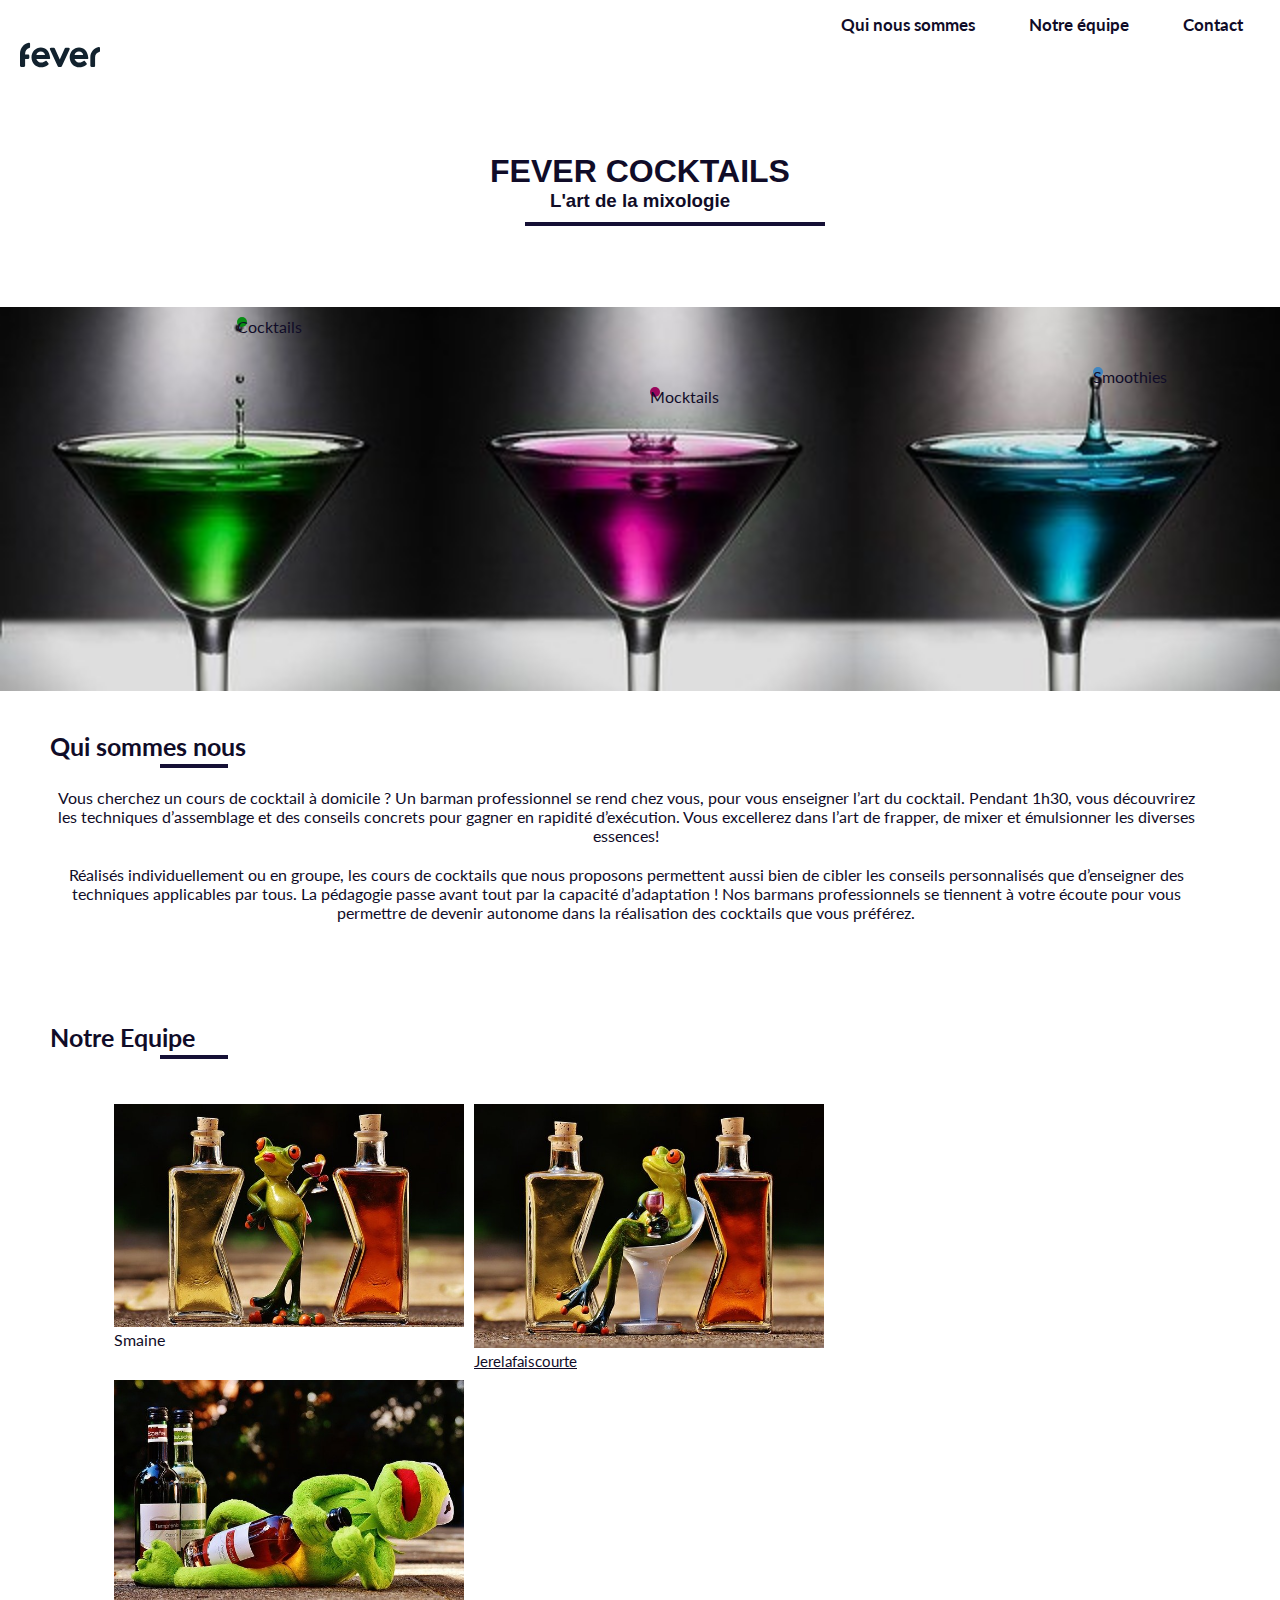
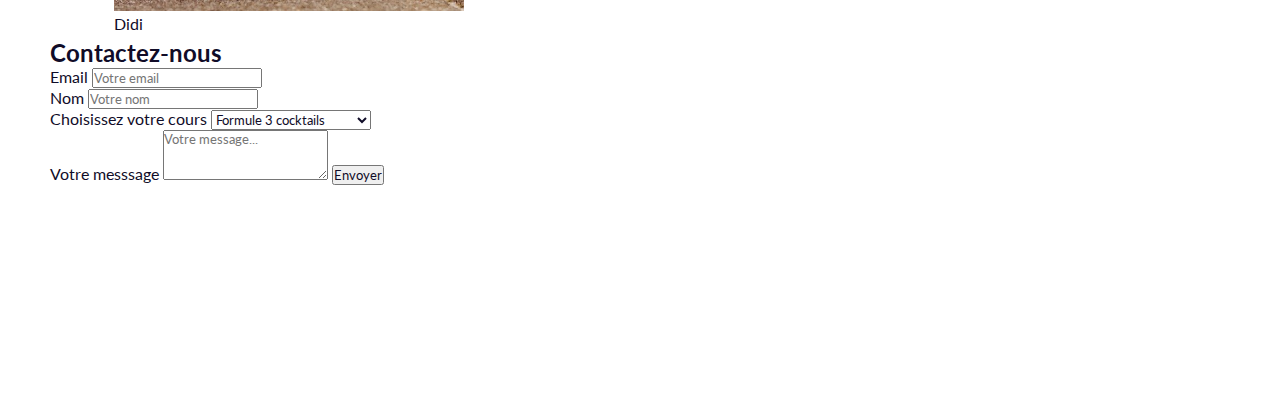
<file: index.html>
<!DOCTYPE html>
<html lang="en">
<head>
    <meta charset="UTF-8">
    <meta name="viewport" content="width=device-width, initial-scale=1.0">
    <title>FEVER COCKTAILS</title>
    <link rel="preconnect" href="https://fonts.gstatic.com">
    <link href="https://fonts.googleapis.com/css2?family=Montserrat:wght@100;300;400;600&display=swap" rel="stylesheet"> 
    <link rel="preconnect" href="https://fonts.gstatic.com">
    <link href="https://fonts.googleapis.com/css2?family=Lato:ital,wght@0,400;1,100&display=swap" rel="stylesheet">
    <link rel="stylesheet" href="https://cdn.jsdelivr.net/npm/bootstrap@4.5.3/dist/css/bootstrap.min.css" integrity="sha384-TX8t27EcRE3e/ihU7zmQxVncDAy5uIKz4rEkgIXeMed4M0jlfIDPvg6uqKI2xXr2" crossorigin="anonymous">
    <link rel="stylesheet" href="assets/css/style.css">
    <link rel="stylesheet" href="assets/css/nav.css">
     
    <link rel="icon" type="image/png" href="assets/images/triangle.png">
    <link rel="stylesheet" href="https://cdnjs.cloudflare.com/ajax/libs/font-awesome/4.7.0/css/font-awesome.min.css">
    <script src="assets/js/nav.js"></script>
    
</head>

<body>

    <header>
        <nav class="topnav" id="myTopnav">
            <ul>
           
            <a class= "logo" href="#home" class="active"><img src="assets/images/feverbis.svg" alt=""></a>
            <a class= "menu" href="#contact">Contact</a>
            <a class= "menu" href="#equipe">Notre équipe</a>
            <a class= "menu" href="#about">Qui nous sommes</a>
         
            <a  href="javascript:void(0)" class="icon" onclick="menuburger()"> <i class="fa fa-bars"></i></a>
            </ul>
        </nav>
    </header>

    <main>
        <h1>FEVER COCKTAILS</h1>
        <h3>L'art de la mixologie</h3>
        <hr id="linea">
        <!-- debut page accueil -->
        <section class= "intro">
            <article>
                  
                
                <div class="cocktails">
                    <div id="goute1">
                        <a href="https://www.1001cocktails.com/" id="a1"><span>Cocktails</span></a>
                    </div>
                    <div id="goute2">
                        <a href="https://www.destinationcocktails.fr/" id="a2"><span>Mocktails</span></a>
                    </div>
                    <div id="goute3">
                        <a href="https://www.750g.com/recettes_smoothie_aux_fruits.html/" id="a3"><span>Smoothies</span></a>
                    </div>
                </div>
                            
                

            </article>

        </section>

        <h4>VOUS PENSIEZ QUE C'ETAIT RESPONSIVE?? HAHAHAHAHA</h4>
            <!-- qui sommes nous -->

            <section id="about">

                <article>
                    <h2>Qui sommes nous</h2>
                    <hr class="linea2">
                    <p>Vous cherchez un cours de cocktail à domicile ? Un barman professionnel se rend chez vous, pour vous enseigner l’art du cocktail. Pendant 1h30, vous découvrirez les techniques d’assemblage et des conseils concrets pour gagner en rapidité d’exécution. Vous excellerez dans l’art de frapper, de mixer et émulsionner les diverses essences!</p>
                    <p>Réalisés individuellement ou en groupe, les cours de cocktails que nous proposons permettent aussi bien de cibler les conseils personnalisés que d’enseigner des techniques applicables par tous. La pédagogie passe avant tout par la capacité d’adaptation ! Nos barmans professionnels se tiennent à votre écoute pour vous permettre de devenir autonome dans la réalisation des cocktails que vous préférez.
                    </p>
                    </div>
                </article>
            </section>
        <!-- fin page accueil -->
        <div class="principal">

        <!-- debut notre equipe -->
        <section id="team">

            <article>
                <h2>Notre Equipe</h2>
                <hr class='linea2'>
                <div id="equipe">
                    <figure><img src="assets/images/frog.jpg" alt=""><figcaption>Smaine</figcaption></figure>
                    <figure><img src="assets/images/frog2.jpg" alt="portrait"><figcaption><a id="jeremy"href="jeremy.html">Jerelafaiscourte</a></figcaption></figure>
                    <figure><img src="assets/images/frog4.jpg" alt="portrait"><figcaption>Didi</figcaption></figure>
                </div>
            </article>
        </section>
        <!-- fin de notre equipe -->

    
        <div class="container" id="contact">    
        <form class="container-fluid">
            <h2>Contactez-nous</h2>
            <div class="form-group">
              <label for="exampleFormControlInput1">Email</label>
              <input type="email" class="form-control" id="exampleFormControlInput1" placeholder="Votre email">
            </div>
            <div class="form-group">
                <label for="">Nom</label>
                <input type="text" class="form-control" id="exampleFormControlInput1" placeholder="Votre nom">
              </div>
            <div class="form-group">
              <label for="exampleFormControlSelect1">Choisissez votre cours </label>
              <select class="form-control" id="exampleFormControlSelect1">
                <option>Formule 3 cocktails</option>
                <option>Formule 3 cocktails + kit</option>
                <option>Salées et sucrées </option>
                <option>Atelier Smoothie</option>
              </select>
            </div>
           
              <label for="exampleFormControlTextarea1">Votre messsage</label>
              <textarea class="form-control" id="exampleFormControlTextarea1" rows="3" placeholder= "Votre message..."></textarea>
            
          <button class="btn btn-dark" type="submit"> Envoyer</button>
        </div>
           
          </form>
        </div> 
    </main>
    
</body>
</html>
</file>
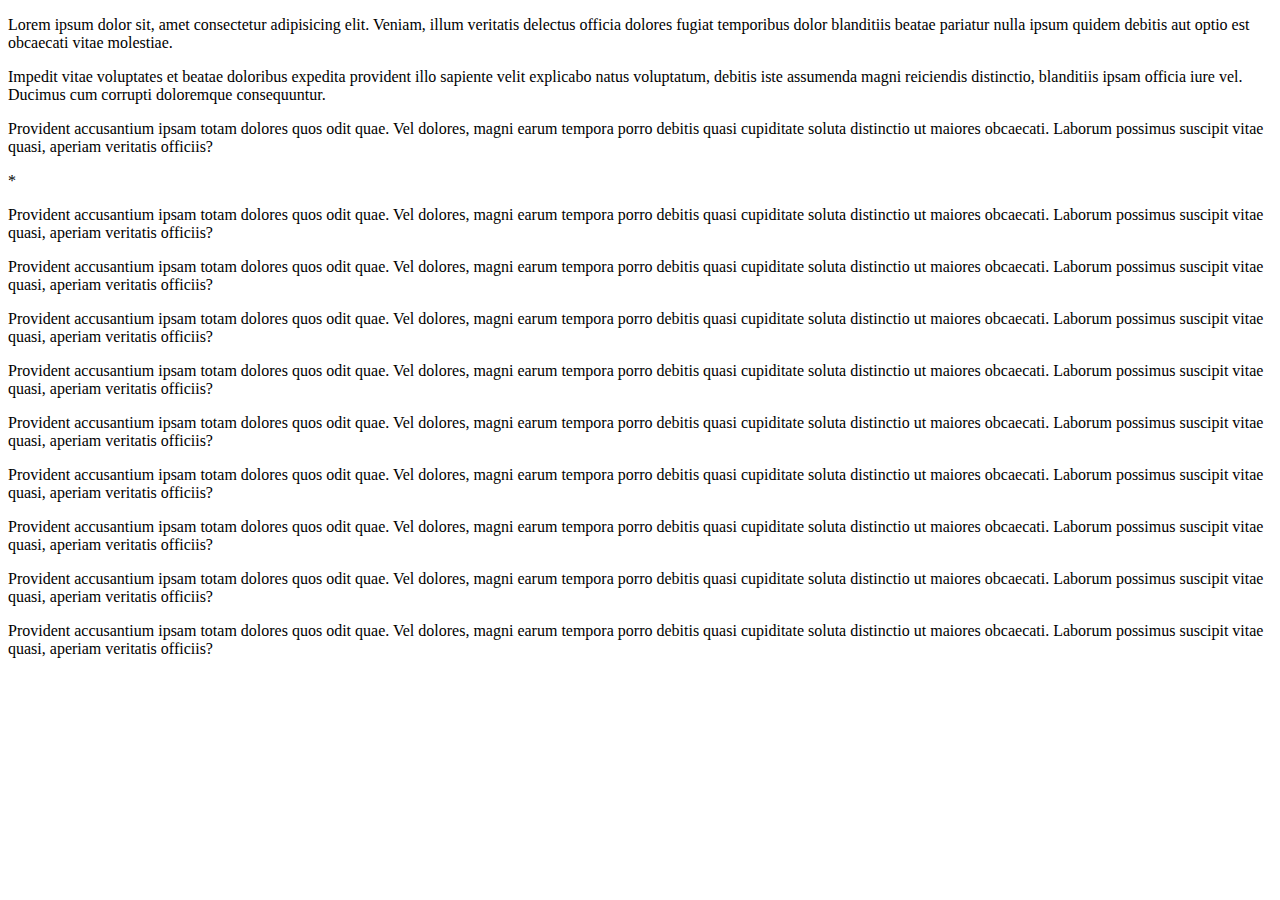
<file: jeremy.html>
<!DOCTYPE html>
<html lang="en">
<head>
    <meta charset="UTF-8">
    <meta name="viewport" content="width=device-width, initial-scale=1.0">
    <title>Jerelafaiscourte</title>
</head>
<body>
    <p>Lorem ipsum dolor sit, amet consectetur adipisicing elit. Veniam, illum veritatis delectus officia dolores fugiat temporibus dolor blanditiis beatae pariatur nulla ipsum quidem debitis aut optio est obcaecati vitae molestiae.</p>
    <p>Impedit vitae voluptates et beatae doloribus expedita provident illo sapiente velit explicabo natus voluptatum, debitis iste assumenda magni reiciendis distinctio, blanditiis ipsam officia iure vel. Ducimus cum corrupti doloremque consequuntur.</p>
    <p>Provident accusantium ipsam totam dolores quos odit quae. Vel dolores, magni earum tempora porro debitis quasi cupiditate soluta distinctio ut maiores obcaecati. Laborum possimus suscipit vitae quasi, aperiam veritatis officiis?</p>
    *<p>Provident accusantium ipsam totam dolores quos odit quae. Vel dolores, magni earum tempora porro debitis quasi cupiditate soluta distinctio ut maiores obcaecati. Laborum possimus suscipit vitae quasi, aperiam veritatis officiis?</p>
    <p>Provident accusantium ipsam totam dolores quos odit quae. Vel dolores, magni earum tempora porro debitis quasi cupiditate soluta distinctio ut maiores obcaecati. Laborum possimus suscipit vitae quasi, aperiam veritatis officiis?</p>
    <p>Provident accusantium ipsam totam dolores quos odit quae. Vel dolores, magni earum tempora porro debitis quasi cupiditate soluta distinctio ut maiores obcaecati. Laborum possimus suscipit vitae quasi, aperiam veritatis officiis?</p>
    <p>Provident accusantium ipsam totam dolores quos odit quae. Vel dolores, magni earum tempora porro debitis quasi cupiditate soluta distinctio ut maiores obcaecati. Laborum possimus suscipit vitae quasi, aperiam veritatis officiis?</p>
    <p>Provident accusantium ipsam totam dolores quos odit quae. Vel dolores, magni earum tempora porro debitis quasi cupiditate soluta distinctio ut maiores obcaecati. Laborum possimus suscipit vitae quasi, aperiam veritatis officiis?</p>
    <p>Provident accusantium ipsam totam dolores quos odit quae. Vel dolores, magni earum tempora porro debitis quasi cupiditate soluta distinctio ut maiores obcaecati. Laborum possimus suscipit vitae quasi, aperiam veritatis officiis?</p>
    <p>Provident accusantium ipsam totam dolores quos odit quae. Vel dolores, magni earum tempora porro debitis quasi cupiditate soluta distinctio ut maiores obcaecati. Laborum possimus suscipit vitae quasi, aperiam veritatis officiis?</p>

    <p>Provident accusantium ipsam totam dolores quos odit quae. Vel dolores, magni earum tempora porro debitis quasi cupiditate soluta distinctio ut maiores obcaecati. Laborum possimus suscipit vitae quasi, aperiam veritatis officiis?</p>
    <p>Provident accusantium ipsam totam dolores quos odit quae. Vel dolores, magni earum tempora porro debitis quasi cupiditate soluta distinctio ut maiores obcaecati. Laborum possimus suscipit vitae quasi, aperiam veritatis officiis?</p>
</body>
</html>
</file>
<file: assets/css/style.css>
* {
    margin: 0;
    padding: 0;
    box-sizing: border-box;
    font-family: 'Lato', sans-serif;
    color:  rgb(16, 12, 40) ;
    scroll-behavior: smooth
}

body {
    background:white;
    height: 2000px;
}

header {
    width: 100%;
    overflow: hidden;

    /* position: fixed; */
    z-index: 10;
}

h1, h3{
    text-align: center;
    font-family:'Monserrrat', sans-serif;
    
    font-weight: bolder;
}


.intro{
    width: 100%;
    height: auto;
}



div.principal{
   margin: auto 50px;
}

section>article>h3{
    text-align:inherit;
}




@media screen and (min-width:1199px) {
    #linea{
        border: 2px solid  rgb(21, 16, 53) ;
        width: 300px;
        margin: 10px 0 0 525px;
    }
    
    .container{
        width: 500px;
    }
    form{
        margin-top: 400px;
    
    }

  nav > ul>  a> img{width:80px;}
    /* section equipe */

    section#team>article>h2 {
        font-size: 25px;
    }
    section#about>article>h2 {
        font-size: 25px;
    }

    section#team {
        padding-top: 60px
    }

    h2+hr {
        border: 2px solid  rgb(21, 16, 53) ;
        width: 68px;
        margin: 3px 0 0 110px;
        
    }

    #jeremy{
        text-decoration: rgb(16, 12, 40)d;
        font-size: 15px;
        color: rgb(16, 12, 40) ;
    }

  

    div#equipe>figure>img {
   width: 350px;
    }
    div#equipe>figure {
        float: left;
        margin: 5px;
    }

    div#equipe {
        width: 90%;
        margin: 40px auto 0
    }

    #about{
        width: 90%;
       
        margin: 40px 50px;
    }
  
    #about > article >p+ul{
        text-align:center;
        margin-top: 20px;
        
    
    }
    #about  >article >p {
    margin-top: 20px;
    text-align:center;}

li{
    list-style: none;
    }
  

    /* fin section equipe */
    div#goute1{
        height: -150px;
        width: 100%;
        position: relative
    }

    div#goute2{
        height: 50px;
        width: 100%;
        position: relative
    }

    div#goute3{
        height: -50px;
        width: 100%;
        position: relative
    }

 
    #a1 span {
        position: absolute;
        top: 10px;
        left: 17.7%;
        content: '';
        width: 10px;
        height: 10px;
        background: rgb(8, 141, 19);
        border-radius: 50%;
        margin-left: 10px;
        animation: bille1 3s infinite reverse
    }
    

    #a2 span {
        position: absolute;
        top: 80px;
        left: 50%;
        content: '';
        width: 10px;
        height: 10px;
        background: rgb(153, 6, 92);
        border-radius: 50%;
        margin-left: 10px;
        animation: bille2 2s infinite
    }

    
    #a3 span {
        position: absolute;
        top: 10px;
        left: 84.6%;
        content: '';
        width: 10px;
        height: 10px;
        background: rgb(64, 134, 192);
        border-radius: 50%;
        margin-left: 10px;
        animation: bille3 3s reverse infinite
    }


    @keyframes bille1 {

        0% {
            transform: translate(0, 0);
            opacity: 0;
        }

        40% {
            opacity: 1
        }

        80% {
            transform: translate(0, 60px);
            opacity: 0
        }

        100% {
            opacity: 0
        }

    }

    @keyframes bille2 {

        0% {
            transform: translate(0, 0);
            opacity: 0;
        }

        40% {
            opacity: 1
        }

        80% {
            transform: translate(0, 60px);
            opacity: 0
        }

        100% {
            opacity: 0
        }

    }
    @keyframes bille3 {

        0% {
            transform: translate(0, 0);
            opacity: 0;
        }

        40% {
            opacity: 1
        }

        80% {
            transform: translate(0, 60px);
            opacity: 0
        }

        100% {
            opacity: 0
        }

    }


    main {
        width: 100%;
        padding: 50px 0;
    }

    .intro{
        width: 100%;
       
    }
    .cocktails {
        height: 384px;
        width: 100%;
        background: url(../images/martini.jpg) 0 0 no-repeat white;
  
        margin-top: 81px;
        position: relative;
        background-size: cover;
    }

    h4{
display:none;
    }
}

@media screen and (max-width:1198px) {


    #about{
        width: 70%;
       
        margin: 40px 50px;
    }
  
    #about > article >p+ul{
        text-align:center;
        margin-top: 20px;
        
    
    }
    #about  >article >p {
    margin-top: 20px;
    text-align:center;}

    li{
        list-style: none;
        }


    
    #linea{
        border: 2px solid  rgb(16, 12, 40) ;
        width: 200px;
        margin: 10px 0 15px 80px;
    }

    .linea2 {
        border: 2px solid rgb(16, 12, 40);
        width: 68px;
        margin: 3px 0 0 110px;
    }

    #jeremy{
        text-decoration:rgb(16, 12, 40);
        font-size: 15px;
        color:rgb(16, 12, 40) ;
    }

    .container{
        width: 260px;
    }
    form{
        margin-top: 400px;
    
    }

    h1{
        font-size: 15px;
    }

    h3{
        font-size: 12px;
    }
h4{
    font-size: 35px;
    text-align:center;
}
    /* section equipe */

    section#team>article>h2 {
        font-size: 30px;
        text-align: center;
    }



    section#team {
        padding-top: 40px
    }

    h2+hr {
        border: 2px solid rgb(21, 16, 53);
        width: 68px;
        margin: 3px 0 0 110px;
    }

    div#equipe>figure {
        float: none;
        margin-top: 10px;
        width: 90%;
        margin: auto;
    }

    figure>img {
        max-width: 100%;
        min-width: 100%;
    }

    div#equipe {
        width: 90%;
        margin: 15px auto auto auto
    }

    

    /* fin section equipe */





    #a {
        display: none
    }

    main {
        width: 100%;
        padding: 50px 0;
    }


    .cocktails {
        height: 184px;
        width: 100%;
        background: url(../images/martinibis.jpg) 0 0 no-repeat white;
        background-size: cover;
        margin: auto;

    }



h1 {
    font-size: 25px;
}



h2 {
    font-size: 30px;
    font-weight: 300
}

}
</file>
<file: assets/css/nav.css>
/* .topnav{

    background: #333;
    overflow: hidden;
    position: fixed;
    width: 100%;

} */

ul > a > img{
    width: 34px;
    height: 90px;
    margin-top: 10px;
    margin-left: 20px;
}

.topnav > ul{list-style: none}



.logo{
    float: left;
}
.menu {
    display: block;
    float:right;
    color:rgb(16, 12, 40) ;
    text-align: center;
    padding: 14px 17px;
    text-decoration: none;
    font-size: 17px;
    font-weight: bold;
    height: 53px;
    margin-right: 20px;

   
}

.topnav a.menu:hover{
    border-bottom: rgb(16, 12, 40)  solid 2px;
    text-decoration: none;
    color: rgb(16, 12, 40) ;
    
    }

.active {background: white}

.topnav .icon{display:none}

/* début responsive ecran taile infeferieur de 680px appel js ouverture et fermeture .icon */

@media screen and (max-width: 600px){

    .topnav{background:#333}
    .topnav a:not(:first-child){

        
        display:none;
    }
    .topnav a.icon{
        float: right;
        display: block;
        height: 53px;
        color: white;
        font-size: 20px;
        background: transparent;
        transition: .8s;
        margin-top: 15px;
        margin-right: 15px;
    
    }
}

/* responsive topnav liens a la vertical */

@media screen and (max-width: 600px){

    .topnav.responsive{position:fixed; width: 100%;}
    .topnav.responsive a.icon{
        position: absolute;
        right: 0;
        top: 0;
        color:black;
        transform: rotate(90deg);

    }
    .topnav.responsive a{
        float: none;
        text-align: left;
        display: block;
    }
}
</file>
